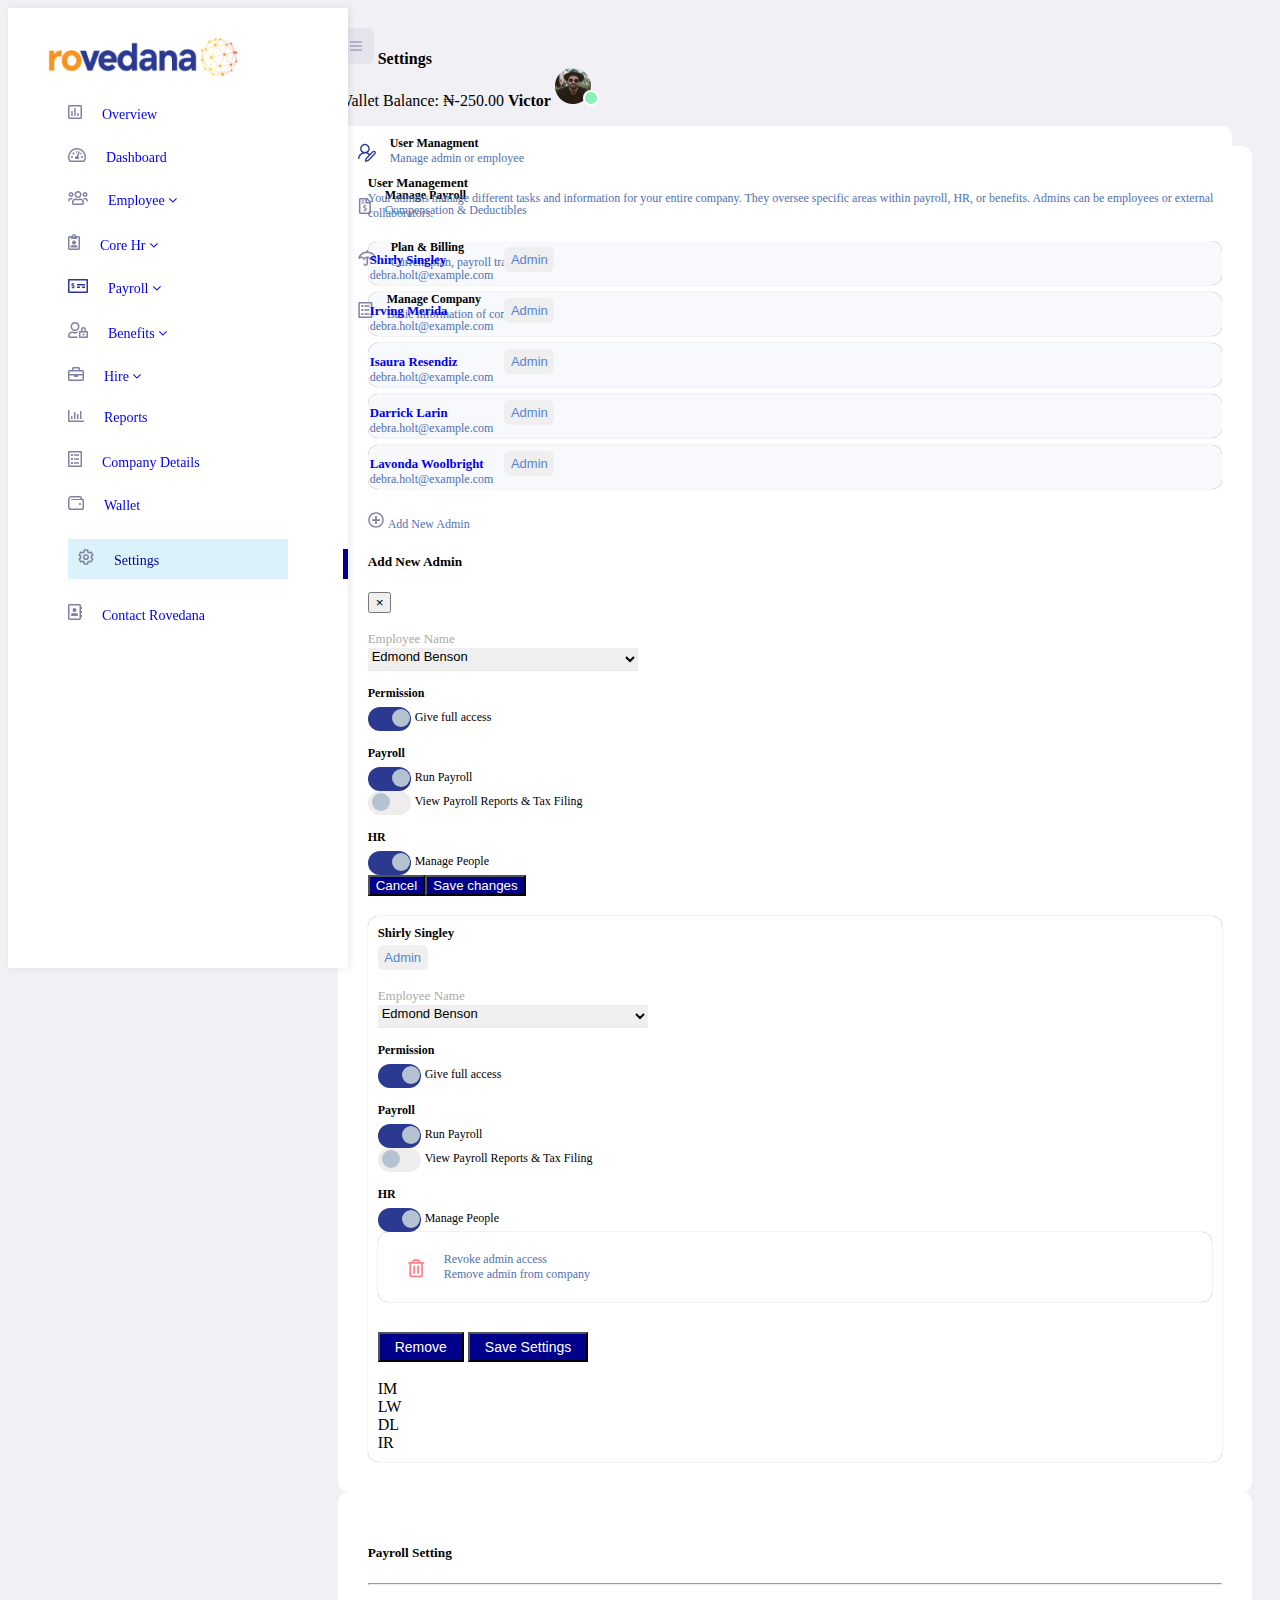
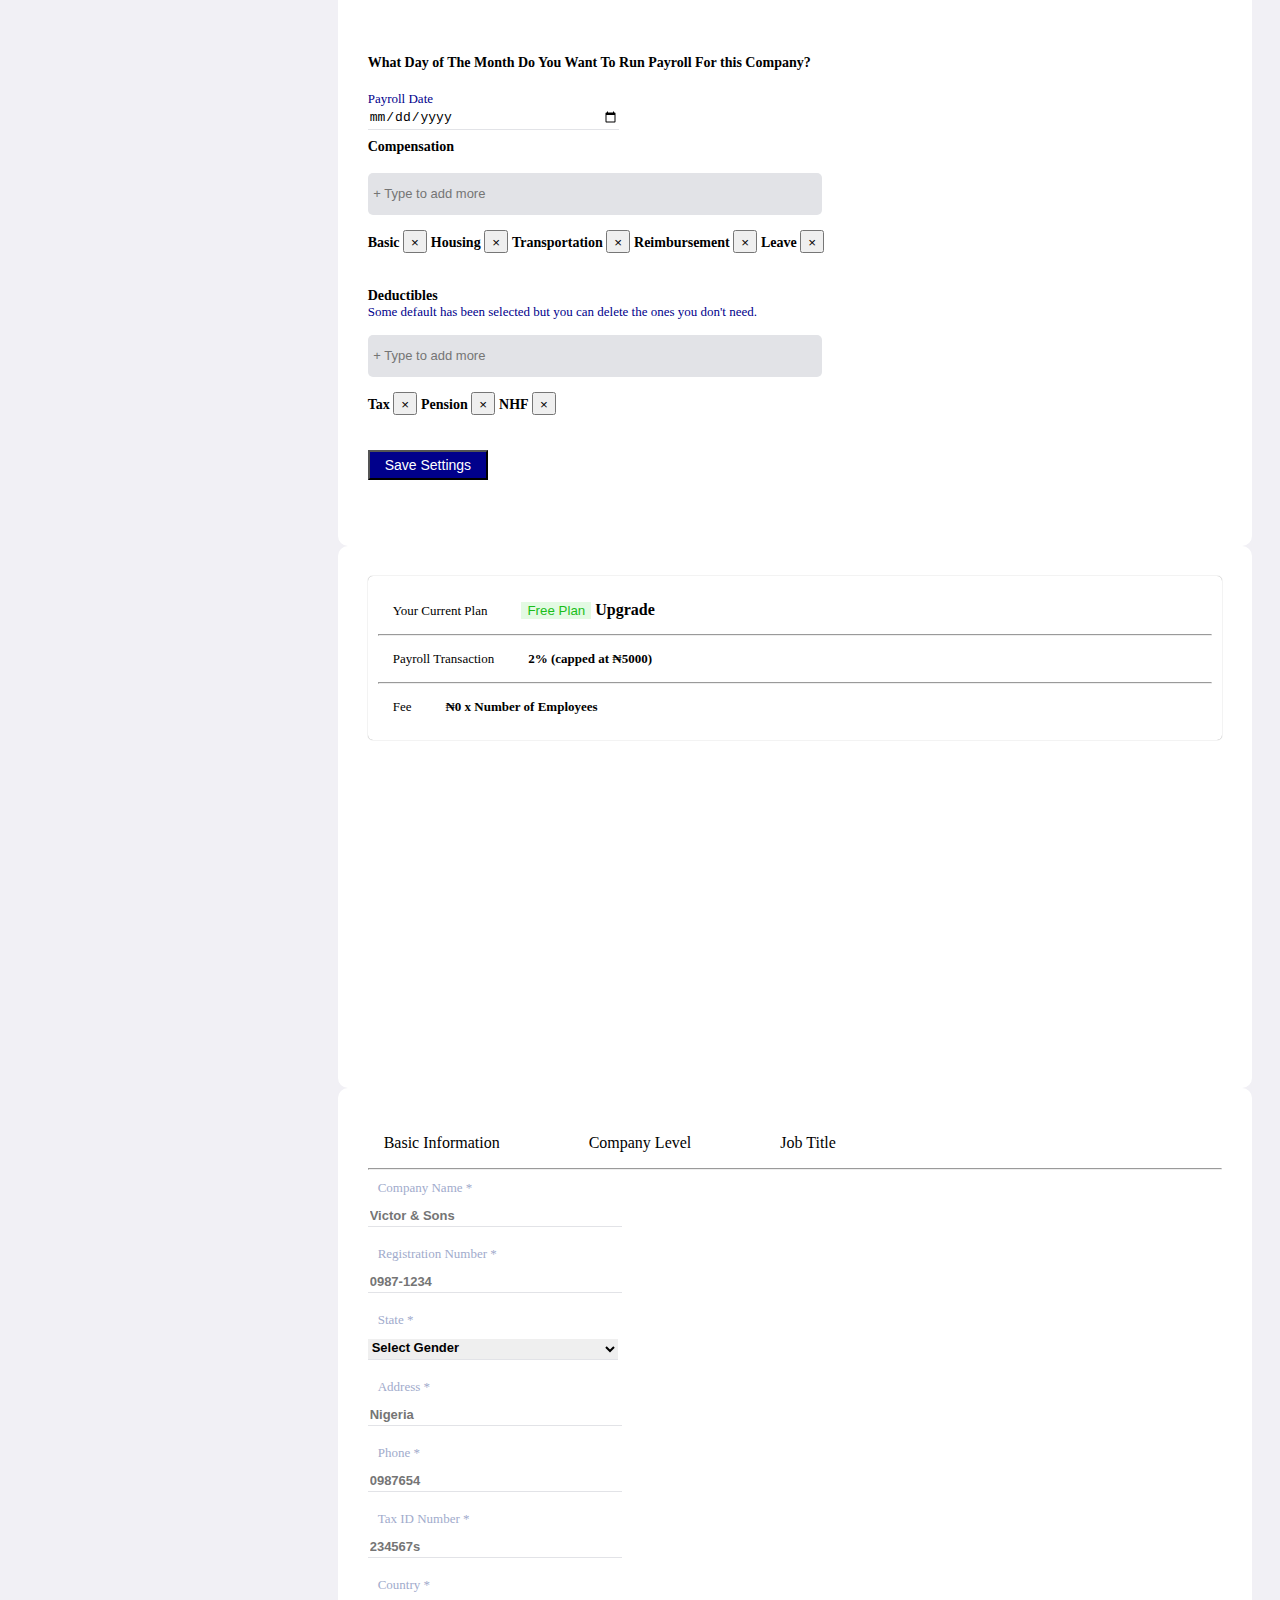
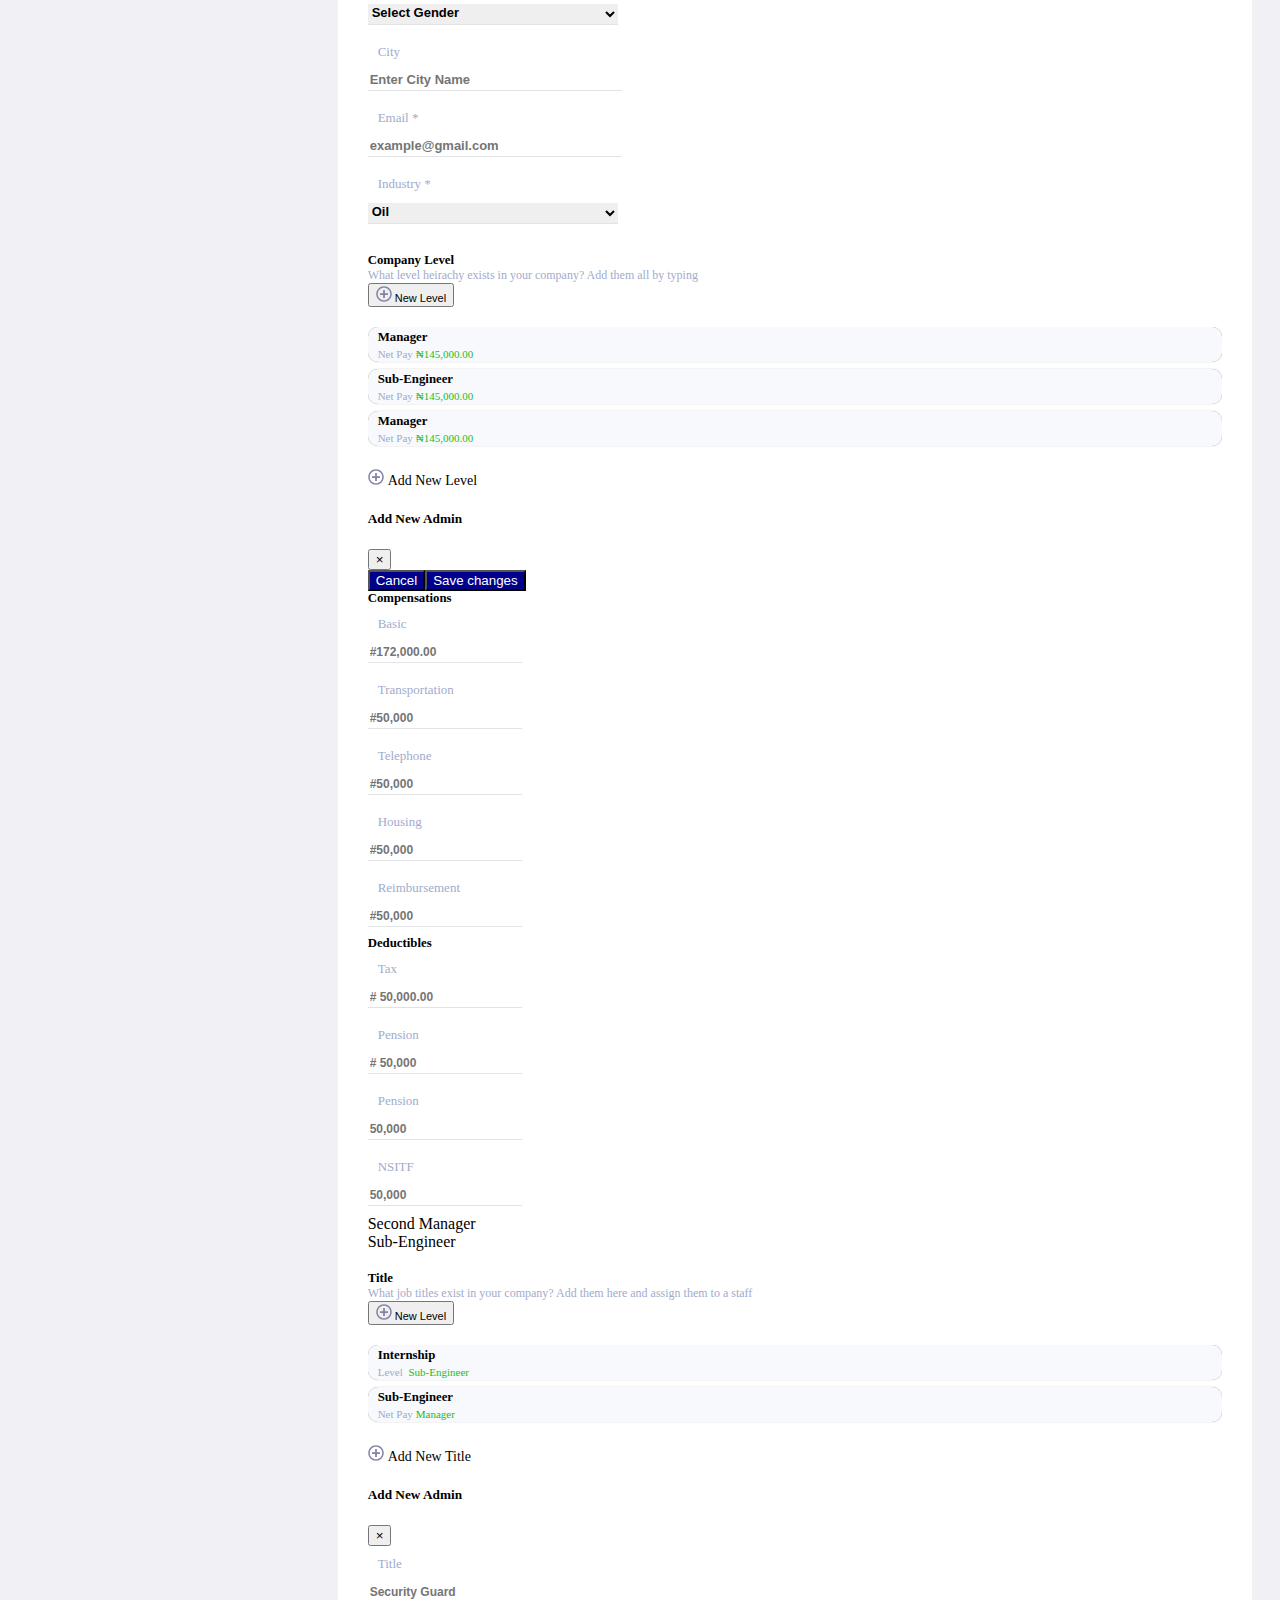
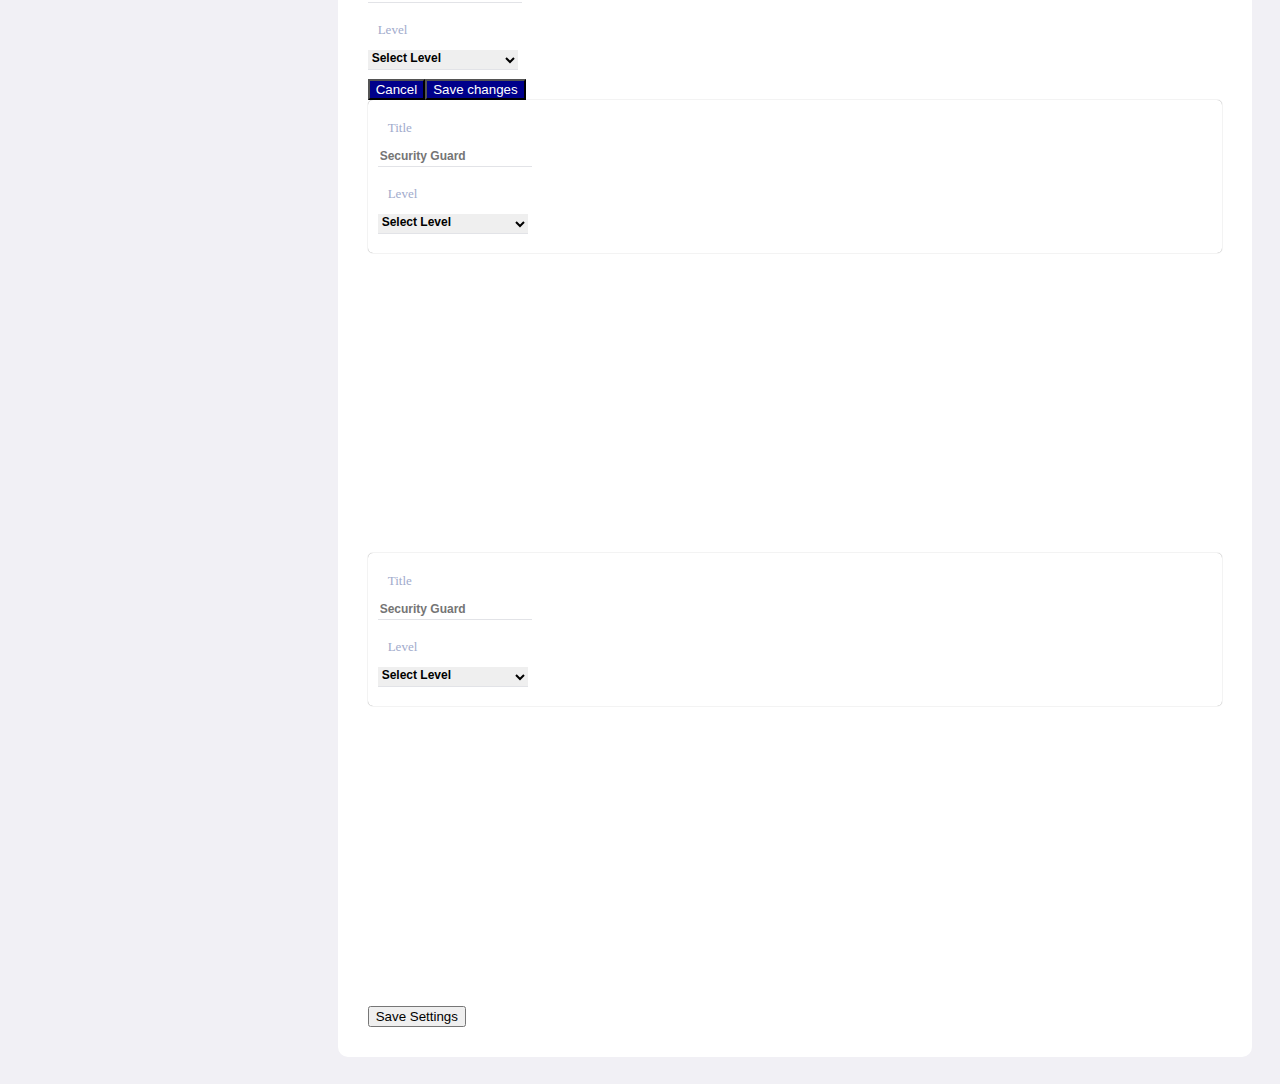
<file: SettingPage/index.html>
<!DOCTYPE html>
<html lang="en">
<head>
    <meta charset="UTF-8">
    <meta name="viewport" content="width=device-width, initial-scale=1.0">
    <link rel="stylesheet" href="https://cdnjs.cloudflare.com/ajax/libs/twitter-bootstrap/4.5.3/css/bootstrap.min.css" integrity="sha512-oc9+XSs1H243/FRN9Rw62Fn8EtxjEYWHXRvjS43YtueEewbS6ObfXcJNyohjHqVKFPoXXUxwc+q1K7Dee6vv9g==" crossorigin="anonymous" />
    <link rel="stylesheet" href="https://stackpath.bootstrapcdn.com/font-awesome/4.7.0/css/font-awesome.min.css" integrity="sha384-wvfXpqpZZVQGK6TAh5PVlGOfQNHSoD2xbE+QkPxCAFlNEevoEH3Sl0sibVcOQVnN" crossorigin="anonymous">
    <link rel="stylesheet" href="./css/style.css">
    <title>Setting</title>
</head>
<body>
    <div class="row">
         <!-- ---------------------------------SIDEBAR STARTS ----------------------------------------->
        <section class="col-md-3 sidebar">
            <div id="logo">
                <img src="./images/logo.svg" alt="logo">
            </div>
            <div class="menu">
                <ul>
                    <li class="sidebar-list">
                        <a href="/overview" class="menu_item">
                            <p class="menu_text selected_margin"><img src="./images/overviewIcon.svg" alt="">Overview</p>
                        </a>
                    </li>

                    <li class="sidebar-list">
                        <a href="/dashboard" class="menu_item">
                            <p class="menu_text selected_margin2"><img src="./images/dashboardIcon.svg" alt="">Dashboard</p>
                        </a>
                    </li>

                    <li class="sidebar-list">
                        <a href="/employee" class="menu_item">
                            <p class="menu_text"> <img src="./images/employeeIcon.svg" alt="">Employee
                                <i class="fa fa-angle-down"></i>
                            </p>
                        </a>
                    </li>

                    <li class="sidebar-list">
                        <a href="/corehr" class="menu_item">
                            <p class="menu_text"><img src="./images/corehrIcon.svg" alt="">Core Hr
                                <i class="fa fa-angle-down"></i>
                            </p>
                        </a>
                    </li>
    
                    <li class="sidebar-list">
                        <a href="/payroll" class="menu_item">
                            <p class="menu_text"><img src="./images/payrollIcon.svg" alt="">Payroll
                                <i class="fa fa-angle-down"></i>
                            </p>
                        </a>
                    </li>

                    <li class="sidebar-list">
                        <a href="/benefit" class="menu_item">
                            <p class="menu_text"><img src="./images/benefitsIcon.svg" alt="">Benefits
                                <i class="fa fa-angle-down"></i>
                            </p>
                        </a>
                    </li>

                    <li class="sidebar-list">
                        <a href="/hire" class="menu_item">
                            <p class="menu_text"><img src="./images/hireIcon.svg" alt="">Hire
                                <i class="fa fa-angle-down"></i>
                            </p>
                        </a>
                    </li>
    
                    <li class="sidebar-list">
                        <a href="/report" class="menu_item">
                            <p class="menu_text"><img src="./images/reportIcon.svg" alt="">Reports</p>
                        </a>
                    </li>
    
                    <li class="sidebar-list">
                        <a href="/comp_detail" class="menu_item">           
                            <p class="menu_text"><img src="./images/companyIcon.svg" alt="">Company Details</p>
                        </a>
                    </li>
    
                    <li class="sidebar-list">
                        <a href="/wallet" class="menu_item">            
                            <p class="menu_text"><img src="./images/walletIcon.svg" alt="">Wallet</p>
                        </a>
                    </li>
    
                    <li class="sidebar-list">
                        <a href="/settings" class="menu_item">
                            <p class="menu_text active-tab"><img src="./images/settingsIcon.svg" alt="">Settings </p>
                        </a>
                    </li>
    
                    <li class="sidebar-list">
                        <a href="/contact" class="menu_item">
                            <p class="menu_text"><img src="./images/contactIcon.svg" alt="">Contact Rovedana</p>
                        </a>
                    </li>
                </ul>
            </div>
        </section>
        <!-------------------------------------SIDEBAR ENDS ----------------------------------------->

        <section class="col-md-9 rest">

            <!--------------------PAYROLL SETTING STARTS---------------------------------->
            <div class="row">
                <div class="setting-icon col-md-3">
                    <div>
                        <img src="./images/menuIcon.svg" alt="menuicon"/>
                    </div>
                    <div>
                        <p class="main-setting-text">Settings</p>
                    </div>
                </div>
                
                <div class="setting-top-user col-md-9 text-right">
                    <div class="mr-3">
                        <p class="">Wallet Balance:
                            <span class="text-warning">
                                ₦-250.00
                            </span>
                        </p>
                    </div>

                    <div class="main-user">
                        <div>
                            <p class="main-user-name">Victor</p>
                        </div>
                        <div>
                            <img src="./images/userImageIcon.png" alt="usr-img" class="user-image"/>
                        </div>  
                    </div>
                </div>
            </div>
            <div class="row" id="row-2">
                <!--------------------PAYROLL SETTING TABS STARTS---------------------------------->
                <div class="col-md-3" id="tab-list">
                    <ul id = "myTab"  class = "nav nav-tabs" role="tablist">
                 
                        <li class="">
                            <a href="#um" class="nav-link" data-toggle = "tab">
                                <div class="tab-list-item">
                                    <div class="tab-img">
                                        <img src="./images/usermanagericon.svg"/>
                                    </div>

                                    <div class="tab-text">
                                        <p>User Managment</p>
                                        <p>Manage admin or employee</p>
                                    </div>
                                </div>
                            </a>
                            <hr class="hr-line"/>
                        </li>
                        
                        <li class="">
                            <a href="#mp" class="nav-link" data-toggle = "tab">
                                <div class="tab-list-item">
                                    <div class="tab-img">
                                        <img src="./images/managepayrollicon.svg"/>
                                    </div>

                                    <div class="tab-text">
                                        <p>Manage Payroll </p>
                                        <p>Compensation & Deductibles</p>
                                    </div>
                                </div>
                            </a>
                            <hr class="hr-line"/>
                        </li>
                        
                        <li class="">
                            <a href="#pb" class="nav-link" data-toggle = "tab">
                                <div class="tab-list-item">
                                    <div class="tab-img">
                                        <img src="./images/planbillingicon.svg"/>
                                    </div>

                                    <div class="tab-text">
                                        <p>Plan & Billing</p>
                                        <p>Current plan, payroll transaction</p>
                                    </div>
                                </div>
                            </a>
                            <hr class="hr-line"/>
                        </li> 

                        <li class="">
                            <a href="#mc" class="nav-link" data-toggle = "tab">
                                <div class="tab-list-item">
                                    <div class="tab-img">
                                        <img src="./images/managecompanyicon.svg"/>
                                    </div>

                                    <div class="tab-text">
                                        <p>Manage Company</p>
                                        <p>Basic information of company</p>
                                    </div>
                                </div>
                            </a>
                        </li>
                    </ul>
                </div>
                <!--------------------PAYROLL SETTING TABS ENDS---------------------------------->



                <section id = "myTabContent" class="tab-content col-md-8">

                    <!--------------------USER MANAGEMENT STARTS---------------------------------->
                     <div class = "tab-pane fade row" id="um" role="tabpanel">
                                <div class="um row">
                                    <div class="um-main-text">
                                        <h6>User Management</h6>
                                        <p>
                                            Your admins manage different tasks and information for
                                            your entire company. They oversee specific areas within
                                            payroll, HR, or benefits.
                                            Admins can be employees or external collaborators.
                                        </p>
                                    </div>
                                </div>
                                <div class="row">
                                    
                                    <div class="col-md-5" id="myTab-head">
                                        <ul  id = "myTab-2"  class = "nav nav-tabs">
                                            <li >
                                              <a href="#SS" data-toggle = "tab" class="nav-link admins">
                                                <div class="one">
                                                    <h6>Shirly Singley </h6>
                                                    <p>debra.holt@example.com</p>
                                                </div>
                                                <div class="two">
                                                    <button>Admin</button>
                                                </div>
                                              </a>  
                                            </li>
    
                                            <li >
                                                <a href="#IM" data-toggle = "tab" class="nav-link admins">
                                                    <div class="one">
                                                        <h6>Irving Merida </h6>
                                                        <p>debra.holt@example.com</p>
                                                    </div>
                                                    <div class="two">
                                                        <button>Admin</button>
                                                    </div>
                                                </a>
                                            </li>
    
                                            <li >
                                                <a href="#IR" data-toggle = "tab" class="nav-link admins">
                                                    <div class="one">
                                                        <h6>Isaura Resendiz </h6>
                                                        <p>debra.holt@example.com</p>
                                                    </div>
                                                    <div class="two">
                                                        <button>Admin</button>
                                                    </div>
                                                </a>
                                            </li>
    
                                            <li >
                                                <a href="#DL" data-toggle = "tab" class="nav-link admins">
                                                    <div class="one">
                                                        <h6>Darrick Larin </h6>
                                                        <p>debra.holt@example.com</p>
                                                    </div>
                                                    <div class="two">
                                                        <button>Admin</button>
                                                    </div>
                                                </a>
                                            </li>
    
                                            <li >
                                                <a href="#LW" data-toggle = "tab" class="nav-link admins">
                                                    <div class="one">
                                                        <h6>Lavonda Woolbright </h6>
                                                        <p>debra.holt@example.com</p>
                                                    </div>
                                                    <div class="two">
                                                        <button>Admin</button>
                                                    </div>
                                                </a>    
                                            </li>  
                                        </ul>
                                        <li class="admin-add text-center mt-2" type="button" class="btn btn-primary" data-toggle="modal" data-target="#exampleModal">
                                            <div>
                                                <img src="./images/settingAddIco.svg"/>
                                            </div>
                                            <div class="ml-15">
                                                <p>Add New Admin</p>
                                            </div>     
                                        </li>


                                        <!------------------------------ Modal FOR ADD ADMIN STARTS------------------------------------->
                                        <div class="modal fade" id="exampleModal" tabindex="-1" role="dialog" aria-labelledby="exampleModalLabel" aria-hidden="true">
                                            <div class="modal-dialog" role="document">
                                              <div class="modal-content">
                                                <div class="modal-header">
                                                  <h5 class="modal-title" id="exampleModalLabel">Add New Admin</h5>
                                                  <button type="button" class="close" data-dismiss="modal" aria-label="Close">
                                                    <span aria-hidden="true">&times;</span>
                                                  </button>
                                                </div>
                                                <div class="modal-body">
                                                    <div class="">
                
                                                        <br/>
                                                        <form>
                                                            <div class="">
                                                                <div class="employee">
                                                                    <label class="emps-label">Employee Name</label>
                                                                    <select name="cars">
                                                                        <option value="volvo">Edmond Benson</option>
                                                                        <option value="saab">Saab</option>
                                                                        <option value="mercedes">Mercedes</option>
                                                                        <option value="audi">Audi</option>
                                                                    </select>
                                                                </div>
                                                            </div>
                                                        </form>
                
                                                        <div class="switch-btn">
                                                            <p class="switch-text">Permission</p>
                                                            <div class="switch-and-text">
                                                                <div>
                                                                    <label class="switch">
                                                                        <input type="checkbox" checked/>
                                                                        <span class="slider round"/>
                                                                    </label>
                                                                </div>
                
                                                                <div class="ml-10">
                                                                    <p>Give full access</p>
                                                                </div>
                                                            </div>
                                                            <p class="switch-text">Payroll</p>
                                                            <div class="switch-and-text">
                                                                <div >
                                                                    <label class="switch">
                                                                        <input type="checkbox" checked/>
                                                                        <span class="slider round"/>
                                                                    </label>
                                                                </div>
                
                                                                <div>
                                                                    <p>Run Payroll</p>
                                                                </div>
                                                            </div>
                
                                                            <div class="switch-and-text">
                                                                <div>
                                                                    <label class="switch">
                                                                        <input type="checkbox"/>
                                                                        <span class="slider round"/>
                                                                    </label>
                                                                </div>
                
                                                                <div class="">
                                                                    <p>View Payroll Reports & Tax Filing</p>
                                                                </div>
                                                            </div>
                
                                                            <p class="switch-text">HR</p>
                                                            <div class="switch-and-text">
                                                                <div>
                                                                    <label class="switch">
                                                                        <input type="checkbox" checked/>
                                                                        <span class="slider round"/>
                                                                    </label>
                                                                </div>
                
                                                                <div class="">
                                                                    <p>Manage People
                                                                    </p>
                                                                </div>
                                                            </div>
                                                        </div>
                                                   </div>
                                                </div>
                                                <div class="modal-footer">
                                                  <button type="button" class="btn btn-left" data-dismiss="modal">Cancel</button>
                                                  <button type="button" class="btn">Save changes</button>
                                                </div>
                                              </div>
                                            </div>
                                          </div>
                                         <!---------------------------Modal FOR ADD ADMIN ENDS---------------------------------->


                                    </div>
                                    <div class="tab-content col-md-7" id="mySubTab">
                                        <div class = "tab-pane fade" id="SS">
                                            <div class="">
                                                <div class="">
                                                    <div class="">
                                                        <div class="one mb-2">
                                                            <h6>Shirly Singley </h6>
                                                        </div>
                                                        <div class="two">
                                                            <button>Admin</button>
                                                        </div>
                                                    </div>
                                                </div>
        
                                                <br/>
                                                <form>
                                                    <div class="">
                                                        <div class="employee">
                                                            <label class="emps-label">Employee Name</label>
                                                            <select name="cars">
                                                                <option value="volvo">Edmond Benson</option>
                                                                <option value="saab">Saab</option>
                                                                <option value="mercedes">Mercedes</option>
                                                                <option value="audi">Audi</option>
                                                            </select>
                                                        </div>
                                                    </div>
                                                </form>
        
                                                <div class="switch-btn">
                                                    <p class="switch-text">Permission</p>
                                                    <div class="switch-and-text">
                                                        <div>
                                                            <label class="switch">
                                                                <input type="checkbox" checked/>
                                                                <span class="slider round"/>
                                                            </label>
                                                        </div>
        
                                                        <div class="ml-10">
                                                            <p>Give full access</p>
                                                        </div>
                                                    </div>
                                                    <p class="switch-text">Payroll</p>
                                                    <div class="switch-and-text">
                                                        <div >
                                                            <label class="switch">
                                                                <input type="checkbox" checked/>
                                                                <span class="slider round"/>
                                                            </label>
                                                        </div>
        
                                                        <div>
                                                            <p>Run Payroll</p>
                                                        </div>
                                                    </div>
        
                                                    <div class="switch-and-text">
                                                        <div>
                                                            <label class="switch">
                                                                <input type="checkbox"/>
                                                                <span class="slider round"/>
                                                            </label>
                                                        </div>
        
                                                        <div class="">
                                                            <p>View Payroll Reports & Tax Filing</p>
                                                        </div>
                                                    </div>
        
                                                    <p class="switch-text">HR</p>
                                                    <div class="switch-and-text">
                                                        <div>
                                                            <label class="switch">
                                                                <input type="checkbox" checked/>
                                                                <span class="slider round"/>
                                                            </label>
                                                        </div>
        
                                                        <div class="">
                                                            <p>Manage People
                                                            </p>
                                                        </div>
                                                    </div>
                                                </div>
        
                                                <div class="del-admin">
                                                    <div class="del-admin-img">
                                                        <img src="./images/settingDelIcon.svg" />
                                                    </div>
                                                    <div class="del-admin-text">
                                                        <p class="text-danger">Revoke admin access</p>
                                                        <p>Remove admin from company</p>
                                                    </div>
                                                </div>
                                                <div class="del-and-save-btn row">
                                                    <div class="col-md-6">
                                                        <button class="btn ">Remove</button>
                                                    </div> 
                
                                                    <div  class="col-md-6">
                                                        <button class="btn text-right">
                                                            Save Settings
                                                        </button>
                                                    </div>
                                                </div>
                                                <br/>  
                                            </div>
                                        </div>
                                        <div class = "tab-pane fade" id="IM">IM</div>
                                        <div class = "tab-pane fade" id="LW">LW</div>
                                        <div class = "tab-pane fade" id="DL">DL</div>
                                        <div class = "tab-pane fade" id="IR">IR</div>
                                    </div>
                                </div>    
                    </div>
                      <!--------------------USER MANAGEMENT ENDS---------------------------------->



                      <!--------------------MANAGE PAYROLL STARTS---------------------------------->
                    <div class = "tab-pane fade" id="mp" role="tabpanel">
                        <div class="row" >
                            <div class="">
                                <div class="">
                                    <div>
                                        <h5>Payroll Setting</h5>
                                        <hr>
                                    </div>
                                    <div class="mp-head">
                                        <div>
                                            <p>
                                                What Day of The Month Do You Want To Run Payroll For this
                                                Company?
                                            </p>
                                        </div><br>
                                        <div class="">
                                            <form>
                                                <div class="">
                                                    <div class="date">
                                                        <label>Payroll Date</label>
                                                        <input type="date"/>
                                                    </div>
                                                </div>
                                            </form>
                                        </div>
                                    </div>

                                    <div class="">
                                        <p>Compensation</p><br/>

                                        <input type="text" placeholder=" + Type to add more"/>

                                        <div class="my-alert">
                                            <div class="alert alert-secondary alert-dismissible fade show" role="alert">
                                                <strong>Basic</strong> 
                                                <button type="button" class="close" data-dismiss="alert" aria-label="Close">
                                                  <span aria-hidden="true">&times;</span>
                                                </button>
                                            </div>

                                            <div class="alert alert-secondary alert-dismissible fade show" role="alert">
                                                <strong>Housing</strong> 
                                                <button type="button" class="close" data-dismiss="alert" aria-label="Close">
                                                  <span aria-hidden="true">&times;</span>
                                                </button>
                                            </div>

                                            <div class="alert alert-secondary alert-dismissible fade show" role="alert">
                                                <strong>Transportation</strong> 
                                                <button type="button" class="close" data-dismiss="alert" aria-label="Close">
                                                  <span aria-hidden="true">&times;</span>
                                                </button>
                                            </div>

                                            <div class="alert alert-secondary alert-dismissible fade show" role="alert">
                                                <strong>Reimbursement</strong> 
                                                <button type="button" class="close" data-dismiss="alert" aria-label="Close">
                                                  <span aria-hidden="true">&times;</span>
                                                </button>
                                            </div>

                                            <div class="alert alert-secondary alert-dismissible fade show" role="alert">
                                                <strong>Leave</strong> 
                                                <button type="button" class="close" data-dismiss="alert" aria-label="Close">
                                                  <span aria-hidden="true">&times;</span>
                                                </button>
                                            </div>
                                        </div>
                                    </div>

                                    <div class="ded-text">
                                        <p>Deductibles</p>
                                        <p class="ded-item-sub">Some default has been selected but you can delete the
                                            ones you don't need.</p>
                                        <input type="text" placeholder=" + Type to add more"/>

                                        <div class="my-alert">
                                            <div class="alert alert-secondary alert-dismissible fade show" role="alert">
                                                <strong>Tax</strong> 
                                                <button type="button" class="close" data-dismiss="alert" aria-label="Close">
                                                  <span aria-hidden="true">&times;</span>
                                                </button>
                                            </div>

                                            <div class="alert alert-secondary alert-dismissible fade show" role="alert">
                                                <strong>Pension</strong> 
                                                <button type="button" class="close" data-dismiss="alert" aria-label="Close">
                                                  <span aria-hidden="true">&times;</span>
                                                </button>
                                            </div>

                                            <div class="alert alert-secondary alert-dismissible fade show" role="alert">
                                                <strong>NHF</strong> 
                                                <button type="button" class="close" data-dismiss="alert" aria-label="Close">
                                                  <span aria-hidden="true">&times;</span>
                                                </button>
                                            </div>
                                        </div>
                                    </div>
                                    <div class="del-and-save-btn">
                                        <div class="">
                                            <button class="btn text-right">
                                                Save Settings
                                            </button>
                                        </div>
                                    </div>
                                </div>
                            </div>
                            <br/>
                            
                            <br/>
                        </div>        
                    </div>
                    <!--------------------MANAGE PAYROLL ENDS---------------------------------->



                    <!--------------------PLAN & BILLING STARTS---------------------------------->
                    <div class = "tab-pane fade" id="pb" role="tabpanel">
                        <div id="">
                            <div class="">
                                <div class="pd">
                                    <div class="plans row">
                                        <div class="col-md-6">
                                            <p>Your Current Plan</p>
                                        </div>
                                        <div class="text-right col-md-6">
                                            <button class="btn ">Free Plan</button>
                                            <span class="text-warning">Upgrade</span>
                                        </div>
                                    </div>
                                    <hr class=""/>

                                    <div class="plans row">
                                        <div class="col-md-6">
                                            <p>Payroll Transaction</p>
                                        </div>
                                        <div class="text-right col-md-6">
                                            <p>2% (capped at ₦5000)</p>
                                        </div>
                                    </div>
                                    <hr class=""/>

                                    <div class="plans row">
                                        <div class="col-md-6">
                                            <p>Fee</p>
                                        </div>
                                        <div class="text-right col-md-6">
                                            <p>₦0 x Number of Employees</p>
                                        </div>
                                    </div>
                                </div>
                                <br/>
                            </div>
                        </div>
                    </div>
                        <!--------------------PLAN & BILLING ENDS---------------------------------->



                        <!--------------------MANAGE COMPANY STARTS---------------------------------->
                    <div class = "tab-pane fade" id="mc" role="tabpanel">
                        <div class="row">
                                    <div class="row mcTab">
                                        <ul id = "mcTab" class = "nav navbar nav-tabs">
                                            <li class = "active">
                                               <a href = "#BI" data-toggle = "tab" class="nav-link">
                                                  Basic Information
                                               </a>
                                            </li>
                                            <li><a href = "#CL" data-toggle = "tab" class="nav-link">Company Level</a></li>
                                            <li><a href = "#JT" data-toggle = "tab" class="nav-link">Job Title</a></li>
                                        </ul>
                                        
                                    </div>
                                    <hr>
                                    <div class="tab-content" id="">                  
                                        <div class = "tab-pane fade" id = "BI">
                                              <div class="row">
                                                <div class="col-md-6">
                                                    <div class="input-div">
                                                        <label>Company Name *</label>
                                                        <input type="text" placeholder="Victor & Sons" />
                                                    </div>
                                                    <div class="input-div">
                                                        <label>Registration Number *</label>
                                                        <input type="text" placeholder="0987-1234" />
                                                    </div>
                                                    <div class="input-div">
                                                        <label>State *</label>
                                                        <select name="cars">
                                                            <option value="volvo">Select Gender</option>
                                                            <option value="saab">Saab</option>
                                                            <option value="mercedes">Mercedes</option>
                                                            <option value="audi">Audi</option>
                                                        </select>
                                                    </div>
                                                    <div class="input-div">
                                                        <label>Address *</label>
                                                        <input type="text" placeholder="Nigeria" />
                                                    </div>
                                                    <div class="input-div">
                                                        <label>Phone *</label>
                                                        <input type="text" placeholder="0987654" />
                                                    </div>
                                                </div>
        
                                                <div class="col-md-6">
                                                    <div class="input-div right-form-div">
                                                        <label>Tax ID Number *</label>
                                                        <input type="text" placeholder="234567s" />
                                                    </div>
                                                    <div class="input-div right-form-div">
                                                        <label>Country *</label>
                                                        <select name="cars">
                                                            <option value="volvo">Select Gender</option>
                                                            <option value="saab">Saab</option>
                                                            <option value="mercedes">Mercedes</option>
                                                            <option value="audi">Audi</option>
                                                        </select>
                                                    </div>
                                                    <div class="input-div right-form-div">
                                                        <label>City</label>
                                                        <input type="text" placeholder="Enter City Name" />
                                                    </div>
                                                    <div class="input-div right-form-div">
                                                        <label>Email *</label>
                                                        <input type="text" placeholder="example@gmail.com" />
                                                    </div>
                                                    <div class="input-div right-form-div">
                                                        <label>Industry *</label>
                                                        <select name="cars">
                                                            <option value="volvo">Oil</option>
                                                            <option value="saab">Saab</option>
                                                            <option value="mercedes">Mercedes</option>
                                                            <option value="audi">Audi</option>
                                                        </select>
                                                    </div>
                                                </div> 
                                              </div>
                                        </div>
                                        <div id="CL" class="tab-pane fade">
                                            
                                        <div class="um row" id="cl-first-row">
                                            <div class="um-main-text col-md-9">
                                                <h6>Company Level</h6>
                                                <p>
                                                    What level heirachy exists in your company? Add them all by typing
                                                </p>
                                            </div>
                                            <div class="um-main-text col-md-3">
                                                <button class="btn btn-primary"  class="admin-add text-center mt-2" type="button" class="btn btn-primary" data-toggle="modal" data-target="#new-level">
                                                    <img src="./images/settingAddIco.svg"/> New Level
                                                </button>
                                            </div>
                                        </div>
                                        <div class="row">
                                            
                                            <div class="col-md-4" id="myTab-head">
                                                <ul  id = "myTab-2-1"  class = "nav nav-tabs">
                                                    <li >
                                                    <a href="#Manager" data-toggle = "tab" class="nav-link admins company-level">
                                                        <div class="one">
                                                            <h6>Manager</h6>
                                                            <p>Net Pay<span>₦145,000.00</span></p>
                                                        </div>  
                                                    </a>  
                                                    </li>

                                                    <li >
                                                        <a href="#Sub-Engineer" data-toggle = "tab" class="nav-link admins company-level">
                                                            <div class="one">
                                                                <h6>Sub-Engineer</h6>
                                                                <p>Net Pay<span>₦145,000.00</span></p>
                                                            </div>
                                                        </a>
                                                    </li>

                                                    <li >
                                                        <a href="#Manager-1" data-toggle = "tab" class="nav-link admins company-level">
                                                            <div class="one">
                                                                <h6>Manager</h6>
                                                                <p>Net Pay<span>₦145,000.00</span></p>
                                                            </div>
                                                        </a>
                                                    </li>
                                                </ul>
                                                <li class="admin-add text-center mt-2" type="button" class="btn btn-primary" data-toggle="modal" data-target="#new-level">
                                                    <div>
                                                        <img src="./images/settingAddIco.svg"/>
                                                    </div>
                                                    <div class="ml-15">
                                                        <p>Add New Level</p>
                                                    </div>     
                                                </li>


                                                <!-- ---------------------------- Modal FOR ADD NEW LEVEL STARTS------------------------------------->
                                                <div class="modal fade" id="new-level" tabindex="-1" role="dialog" aria-labelledby="exampleModalLabel-1" aria-hidden="true">
                                                    <div class="modal-dialog" role="document">
                                                    <div class="modal-content">
                                                        <div class="modal-header">
                                                        <h5 class="modal-title" id="exampleModalLabel-1">Add New Admin</h5>
                                                        <button type="button" class="close" data-dismiss="modal" aria-label="Close">
                                                            <span aria-hidden="true">&times;</span>
                                                        </button>
                                                        </div>
                                                        <div class="modal-body">
                                                           
                                                        </div>
                                                        <div class="modal-footer">
                                                            <button type="button" class="btn btn-left" data-dismiss="modal">Cancel</button>
                                                            <button type="button" class="btn">Save changes</button>
                                                        </div>
                                                    </div>
                                                        
                                                    </div>
                                                </div>
                                                <!---------------------------Modal FOR ADD NEW LEVEL ENDS-------------------------------- -->


                                            </div>
                                            <div class="tab-content col-md-8" id="">
                                                <div class = "tab-pane fade" id="Manager">
                                                    <div class="">
                                                        <div class="right-text-div">
                                                            <h6>Compensations</h6>
                                                            <form class="row">
                                                                <div class="col-md-6">
                                                                    <div class="input-div-1">
                                                                        <label>Basic</label>
                                                                        <input type="text" placeholder="#172,000.00"/>
                                                                    </div>
                                                                    <div class="input-div-1">
                                                                        <label>Transportation</label>
                                                                        <input type="text" placeholder="#50,000"/>
                                                                    </div>
                                                                    <div class="input-div-1">
                                                                        <label>Telephone</label>
                                                                        <input type="text" placeholder="#50,000"/>
                                                                    </div>
                                                                    
                                                                </div>

                                                                <div class="col-md-6">
                                                                    <div class="input-div-1 right-form-div">
                                                                        <label>Housing</label>
                                                                        <input type="text" placeholder="#50,000"/>
                                                                    </div>
                                                                    <div class="input-div-1 right-form-div">
                                                                        <label>Reimbursement</label>
                                                                        <input type="text" placeholder="#50,000"/>
                                                                    </div>
                                                                </div>
                                                            </form>


                                                            <h6 class="mt-20">Deductibles</h6>
                                                            <form class="row">
                                                                <div class="col-md-6">
                                                                    <div class="input-div-1">
                                                                        <label>Tax</label>
                                                                        <input type="text" placeholder="# 50,000.00"/>
                                                                    </div>
                                                                    <div class="input-div-1">
                                                                        <label>Pension</label>
                                                                        <input type="text" placeholder="# 50,000"/>
                                                                    </div>
                                                                    
                                                                </div>

                                                                <div class="col-md-6">
                                                                    <div class="input-div-1 right-form-div">
                                                                        <label>Pension</label>
                                                                        <input type="text" placeholder="50,000"/>
                                                                    </div>
                                                                    <div class="input-div-1 right-form-div">
                                                                        <label>NSITF</label>
                                                                        <input type="text" placeholder="50,000"/>
                                                                    </div>
                                                                </div>

                                                            </form>
                                                        </div>
                                                    </div>
                                                </div>
                                                <div class = "tab-pane fade" id="Manager-1">Second Manager</div>
                                                <div class = "tab-pane fade" id="Sub-Engineer">Sub-Engineer</div>
                                                
                                            </div>
                                        </div>    
                                    </div>
                                    <div id="JT" class="tab-pane fade">
                                        <div class="um row" id="cl-first-row">
                                            <div class="um-main-text col-md-9">
                                                <h6>Title</h6>
                                                <p>
                                                    What job titles exist in your company? Add them here and assign them to a staff
                                                </p>
                                            </div>
                                            <div class="um-main-text col-md-3">
                                                <button class="btn btn-primary" class="admin-add text-center mt-2" type="button" class="btn btn-primary" data-toggle="modal" data-target="#new-title">
                                                    <img src="./images/settingAddIco.svg"/> New Level
                                                </button>
                                            </div>
                                        </div>
                                        <div class="row">
                                            
                                            <div class="col-md-4" id="myTab-head">
                                                <ul  id = "myTab-3"  class = "nav nav-tabs">
                                                    <li >
                                                    <a href="#Internship" data-toggle = "tab" class="nav-link admins company-level">
                                                        <div class="one">
                                                            <h6>Internship</h6>
                                                            <p>Level<span> Sub-Engineer</span></p>
                                                        </div>  
                                                    </a>  
                                                    </li>

                                                    <li >
                                                        <a href="#Sub-Engineer-1" data-toggle = "tab" class="nav-link admins company-level">
                                                            <div class="one">
                                                                <h6>Sub-Engineer</h6>
                                                                <p>Net Pay<span>Manager</span></p>
                                                            </div>
                                                        </a>
                                                    </li>
                                                </ul>
                                                <li class="admin-add text-center mt-2" type="button" class="btn btn-primary" data-toggle="modal" data-target="#new-title">
                                                    <div>
                                                        <img src="./images/settingAddIco.svg"/>
                                                    </div>
                                                    <div class="ml-15">
                                                        <p>Add New Title</p>
                                                    </div>     
                                                </li>


                                                <!-- ---------------------------- Modal FOR ADD NEW TITLE STARTS------------------------------------->
                                                <div class="modal fade" id="new-title" tabindex="-1" role="dialog" aria-labelledby="exampleModalLabel-2" aria-hidden="true">
                                                    <div class="modal-dialog" role="document">
                                                    <div class="modal-content">
                                                        <div class="modal-header">
                                                        <h5 class="modal-title" id="exampleModalLabel-2">Add New Admin</h5>
                                                        <button type="button" class="close" data-dismiss="modal" aria-label="Close">
                                                            <span aria-hidden="true">&times;</span>
                                                        </button>
                                                        </div>
                                                        <div class="modal-body">
                                                            <div class = "" id="internship">
                                                                <div class="row">
                                                                    <div class="col-md-6">
                                                                        <label for="title">Title</label>
                                                                        <input type="text" id="title" placeholder="Security Guard">
                                                                    </div>
                                                                    <div class="col-md-6">
                                                                        <label for="level">Level</label>
                                                                        <select name="level" id="level">
                                                                            <option value="" disabled selected>Select Level</option>
                                                                        </select>
                                                                    </div>
                                                                </div>
                                                            </div>
                                                        </div>
                                                        <div class="modal-footer">
                                                            <button type="button" class="btn btn-left" data-dismiss="modal">Cancel</button>
                                                            <button type="button" class="btn">Save changes</button>
                                                        </div>
                                                    </div>
                                                    </div>
                                                </div>
                                                <!---------------------------Modal FOR ADD NEW LEVEL ENDS-------------------------------- -->


                                            </div>
                                            <div class="tab-content col-md-8" id="">
                                                <div class = "tab-pane fade" id="Internship">
                                                    <div class="row">
                                                        <div class="col-md-6">
                                                            <label for="title">Title</label>
                                                            <input type="text" id="title" placeholder="Security Guard">
                                                        </div>
                                                        <div class="col-md-6">
                                                            <label for="level">Level</label>
                                                            <select name="level" id="level">
                                                                <option value="" disabled selected>Select Level</option>
                                                            </select>
                                                        </div>
                                                    </div>
                                                    <div >
                                                        
                                                    </div>
                                                </div>
                                                <div class = "tab-pane fade" id="Sub-Engineer-1">
                                                    <div class="row">
                                                        <div class="col-md-6">
                                                            <label for="title">Title</label>
                                                            <input type="text" id="title" placeholder="Security Guard">
                                                        </div>
                                                        <div class="col-md-6">
                                                            <label for="level">Level</label>
                                                            <select name="level" id="level">
                                                                <option value="" disabled selected>Select Level</option>
                                                            </select>
                                                        </div>
                                                    </div>
                                                    <div >
                                                        
                                                    </div>
                                                </div>
                                                <button class="btn btn-primary">
                                                    Save Settings
                                                </button>
                                            </div>
                                        </div>    
                                    </div>
                                    </div>
                        </div>
                    </div>
                        <!--------------------MANAGE COMPANY ENDS---------------------------------->
                </section>
            </div>
            <!--------------------PAYROLL SETTING ENDS---------------------------------->
        </section>
    </div>
    <script src="https://cdnjs.cloudflare.com/ajax/libs/jquery/3.5.1/jquery.min.js" integrity="sha512-bLT0Qm9VnAYZDflyKcBaQ2gg0hSYNQrJ8RilYldYQ1FxQYoCLtUjuuRuZo+fjqhx/qtq/1itJ0C2ejDxltZVFg==" crossorigin="anonymous"></script>
    <script src="https://cdnjs.cloudflare.com/ajax/libs/twitter-bootstrap/4.5.3/js/bootstrap.min.js" integrity="sha512-8qmis31OQi6hIRgvkht0s6mCOittjMa9GMqtK9hes5iEQBQE/Ca6yGE5FsW36vyipGoWQswBj/QBm2JR086Rkw==" crossorigin="anonymous"></script>
    <script>
        $(function () {
           $('#myTab a:first').tab('show')
        })
        $(function () {
           $('#myTab-2 a:first').tab('show')
        })
        $(function () {
           $('#myTab-2-1 a:first').tab('show')
        })
        $(function () {
           $('#myTab-3 a:first').tab('show')
        })
        $(function () {
           $('#mc a:first').tab('show')
        })
     </script> 
</body>
</html>
</file>
<file: SettingPage/css/style.css>
body{
    background-color:rgb(241, 240, 245);
}

a{
    text-decoration: none !important;
    font-weight:400;
}
li{
    list-style-type: none;
}
li p{
    font-size:14px;
}
.menu_text img{
   margin-right: 20px;
}
ul{
    padding-inline-start: 0px;
}
.sidebar{
    position: fixed;
    height: 100vh;
    width: 300px;
    z-index: 1000;
    background: #FFFFFF;
    box-shadow: 2.3px 0px 6px rgba(94, 108, 132, 0.15);
    padding: 30px 20px;
}
#logo{
    margin-left: 20px;
    margin-bottom: 20px;
}
.sidebar-list{
    margin:25px 40px;
}
.active-tab{
    font-weight:500;
    padding: 10px;
    color: darkblue;
    background-color:rgb(220, 242, 250);
}
.rest{
    margin-left: 24.5%;
    padding: 20px 20px;
    /* background-color:rgb(241, 240, 245); */
}
.active-tab::after{
    position: absolute;
    content: "";
    right: 0;
    background-color: darkblue;
    width: 5px;
    height: 30px;
}





#row-2{
    margin-top: 15px;
}

.setting-icon div,.setting-top-user div,.main-user div{
    display: inline-block;
}

.main-setting-text,.main-user-name{
    font-weight: bolder; 
}


#tab-list{
    margin-right: 20px;
    max-height: 20px;
    padding: 0px;
    border-radius: 15px;
    background-color: #fff;
}
#tab-list a{
    color: black ;
}

.tab-list-item div{
    display: inline-block;
}
hr {
    margin-top: 0rem;
    margin-bottom: 0rem;
}
p {
    word-wrap: break-word;
    margin-block-start: 0em;
    margin-block-end: 0em;
}
h6 {
    display: block;
    font-size: 0.8em;
    margin-block-start:0em;
    margin-block-end:0em;
    margin-inline-start: 0px;
    margin-inline-end: 0px;
    font-weight: bold;
}
.tab-img{
    margin-right: 10px;
}
.tab-text p:first-child{
    font-weight: bold;
    font-size: 12px;
}
.tab-text p:nth-child(2){
    color: rgb(80, 113, 175) ;
    font-size: 12px;
}
.tab-list-item{
    padding: 10px 20px;
}
#myTab li{
    width: 100%;
}

/* .active-1, */
.nav-link.active{
    /* color: darkblue !important; */
    background-color:rgb(231, 237, 248) !important;
    border: none !important;
    border-radius: 5px 5px 0px 0px  !important;
}
#mcTab .nav-link.active, #mcTab .nav-link.active:hover{
    color: darkblue !important;
    background-color:white !important;
    border-bottom: 2px solid #2B3A90 !important;
    padding-bottom: 10px !important;
    border-color: #fff #fff #fff;
}
#mcTab .nav-link:hover{
  
    border: none !important;
   
      
} 
.nav-link {
    display: block;
    padding: 0rem 0rem !important;
}

#um,#pb,#mp,#mc{
    background-color: #fff;
    padding: 30px;
    border-radius: 10px;
}
.navbar{
    padding: 0rem 1rem;
}
/* #um {
    padding: 30px;
    border-radius: 10px;
} */
#um p{
    font-size: 12px;
    color: rgb(80, 113, 175) ;
}
.two{
    padding-top: 4px;
}
.two button{
    width: 50px;
    padding: 5px;
    font-size: 13px;
    font-weight: 500;
    border-width: 0px;
    border-radius: 6px;
    color:  rgb(85, 132, 219);
}

.admins div{
    margin:2px;
    margin-right:5px;
    display: inline-table;
}
#myTab{
    background-color: #fff;
    border-radius: 10px;
}
#myTab-2 li,#myTab-2-1 li,#myTab-3 li{
    box-shadow:0 0 1px grey ;
    margin-bottom: 7px;
    border-width: 5px !important;
    border-color: black !important;
    background-color: rgb(247, 249, 253);
    border-radius: 10px;
    /* padding: 10px; */
}
#myTab-2,#myTab-2-1,#myTab-3{
    max-height: 300px;
    overflow-y: scroll;
}
#myTab-head,#mySubTab{
    margin-top: 20px;
}
.admin-add div{
    display: inline-block;
}

#mySubTab{
    padding:10px;
    box-shadow:0 0 1px grey ;
    border-radius: 10px;
}

::-webkit-scrollbar {
    width: 5px;
}
  
  /* Track */
::-webkit-scrollbar-track {
    box-shadow: inset 0 0 5px rgb(238, 236, 236); 
    border-radius: 10px;
}
   
/* Handle */
::-webkit-scrollbar-thumb {
    background: rgb(228, 225, 225); 
    border-radius: 10px;
}
  
  /* Handle on hover */
::-webkit-scrollbar-thumb:hover {
    background: rgb(131, 131, 131); 
}

.switch {
    position: relative;
    display: inline-block;
    width: 43px;
    height: 24px;
}

.switch input {
    opacity: 0;
    width: 0;
    height: 0;
}

.slider {
    position: absolute;
    cursor: pointer;
    top: 0;
    left: 0;
    right: 0;
    bottom: 0;
    background-color: rgb(238, 236, 236);
    -webkit-transition: .4s;
    transition: .4s;
}

.slider:before {
    position: absolute;
    content: "";
    height: 18px;
    width: 18px;
    left: 4px;
    bottom: 4px;
    background-color:rgb(181, 195, 209);
    -webkit-transition: .4s;
    transition: .4s;
}

input:checked + .slider {
    background: #2B3A90;
}

input:focus + .slider {
    box-shadow: 0 0 1px #2B3A90;
}

input:checked + .slider:before {
    -webkit-transform: translateX(20px);
    -ms-transform: translateX(20px);
    transform: translateX(20px);
}

.slider.round {
    border-radius: 34px;
}

.slider.round:before {
    border-radius: 50%;
}

.employee label{
    display: block;
}
.employee .emps-label{
    font-size: 13px;
    color: rgb(170, 169, 169);
}
.employee select{
    padding-bottom:5px ;
    border-width: 0px 0px 1px 0px;
    border-color:  rgb(236, 233, 233);
    font-size: 13px;
    font-weight: 500;
    width: 270px;
}
.switch-and-text div, .del-admin div{
    display: inline-block;
}
.switch-btn p{
    font-weight: 500;
    color: black !important;
}
.switch-text{
    font-weight: bold !important;
    margin: 15px 0px 6px 0px;
}
.del-admin{
    box-shadow:0 0 1px grey ;
    border-radius: 10px;
    border-color: black;
    padding: 20px;
    padding-left: 30px;
}
.del-admin-img{
    margin-top: -5px;
    margin-right: 15px;
}


.del-and-save-btn div{
   display: inline-block;
}
.del-and-save-btn button{
    padding: 5px 15px;
    font-size: 14px;
    color: #fff;
    background-color: darkblue;
}
.del-and-save-btn{
    margin-top: 30px;
}
.modal-footer button{
    color: white!important;
    background-color: darkblue !important;
}
.modal-footer .btn-left{
  float: left !important;
}

.my-alert div{
    display: inline-block;
    font-size: 14px; 
    padding-top: 5px; 
    padding-bottom: 5px; 
}
.my-alert div button{
    padding-top: 3px !important;
}
/* .my-alert{
    max-width:100px;
    max-height: 50px;
    overflow: scroll;
} */
.mp-head div{
    display: inline-block;
}
.mp-head p{
    margin-top: 70px;
    margin-bottom: 20px;
}
#mp p{
    font-size: 14px; 
    font-weight: bold;
}
#mp input[type=text]{
   width: 450px;
   height: 40px;
   font-size: 13px;
   color:darkblue;
   margin-bottom: 10px;
   border-radius: 5px;
   border-width: 0px;
   background-color: rgb(226, 227, 231);
}
.date label, .ded-item-sub{
    font-size: 13px !important;
    font-weight: 500 !important;
    color: darkblue;
    display: block;
}
.date input{
    width: 250px;
    margin-bottom: 9px;
    padding-bottom: 3px;
    font-size: 13px;
    border-width: 0px 0px 1px 0px;
    border-color: rgb(226, 227, 231) ;
}
.ded-text{
    padding-top: 30px;
}
.ded-item-sub{
    margin-bottom: 15px;
}

.plans div{
    padding: 15px;
    display: inline-block;
}
.pd, #Internship,#Sub-Engineer-1{
    margin-bottom: 300px;
    padding: 10px;
    border-radius: 5px;
    box-shadow:0 0 1px grey ;
}
.pd p{
    font-size: 13px;
}
.pd .text-right{
    font-weight: bold;
   
}
.pd button{
    color: rgb(26, 190, 26);
    background-color: rgb(227, 250, 227);
    font-weight: 500;
    border-width: 0px;
}

.mcTab li{
   
    display: inline-block;
    margin-right: 85px;
}
.mcTab li a{
    color: black !important;
    font-weight: 500;
}

.input-div label, .input-div-1 label,#Internship label,#Sub-Engineer-1 label,#internship label {
    margin: 10px;
    color: rgb(161, 171, 204) ;
    font-size: 13px;
   display: block;
}
.input-div input,.input-div select{
    width: 250px;
    margin-bottom: 9px;
    padding-bottom: 3px;
    font-size: 13px;
    font-weight: bold;
    border-width: 0px 0px 1px 0px;
    border-color: rgb(226, 227, 231) ;
}

.company-level .one h6{
    margin-bottom:3px;
    color: black;
}
.company-level .one p{
    color :rgb(161, 171, 204) ;
    font-size: 11px;
    font-weight: 500;
}
.company-level .one span{
    margin-left: 3px;
    color: rgb(26, 190, 26);
}


.company-level .one{
    padding: 0px 60px 0px 8px;
}
#cl-first-row .um-main-text img{
    color: #fff;
}
#cl-first-row{
    margin-top: 20px;
    margin-bottom: 20px;
}
#cl-first-row .um-main-text p{
    font-size: 12px;
    color: rgb(161, 171, 204);
}
#cl-first-row .um-main-text button{
    font-size: 11px !important;
}

.input-div-1 input,
.input-div-1 select,
#Internship input,
#Internship select,
#internship select,
#internship input,
#Sub-Engineer-1 input,
#Sub-Engineer-1 select,
#Sub-Engineer-1 select,
#Sub-Engineer-1 input
{
    width: 150px;
    margin-bottom: 9px;
    padding-bottom: 3px;
    font-size: 12px;
    font-weight: bold;
    border-width: 0px 0px 1px 0px;
    border-color: rgb(226, 227, 231) ;
}
</file>
